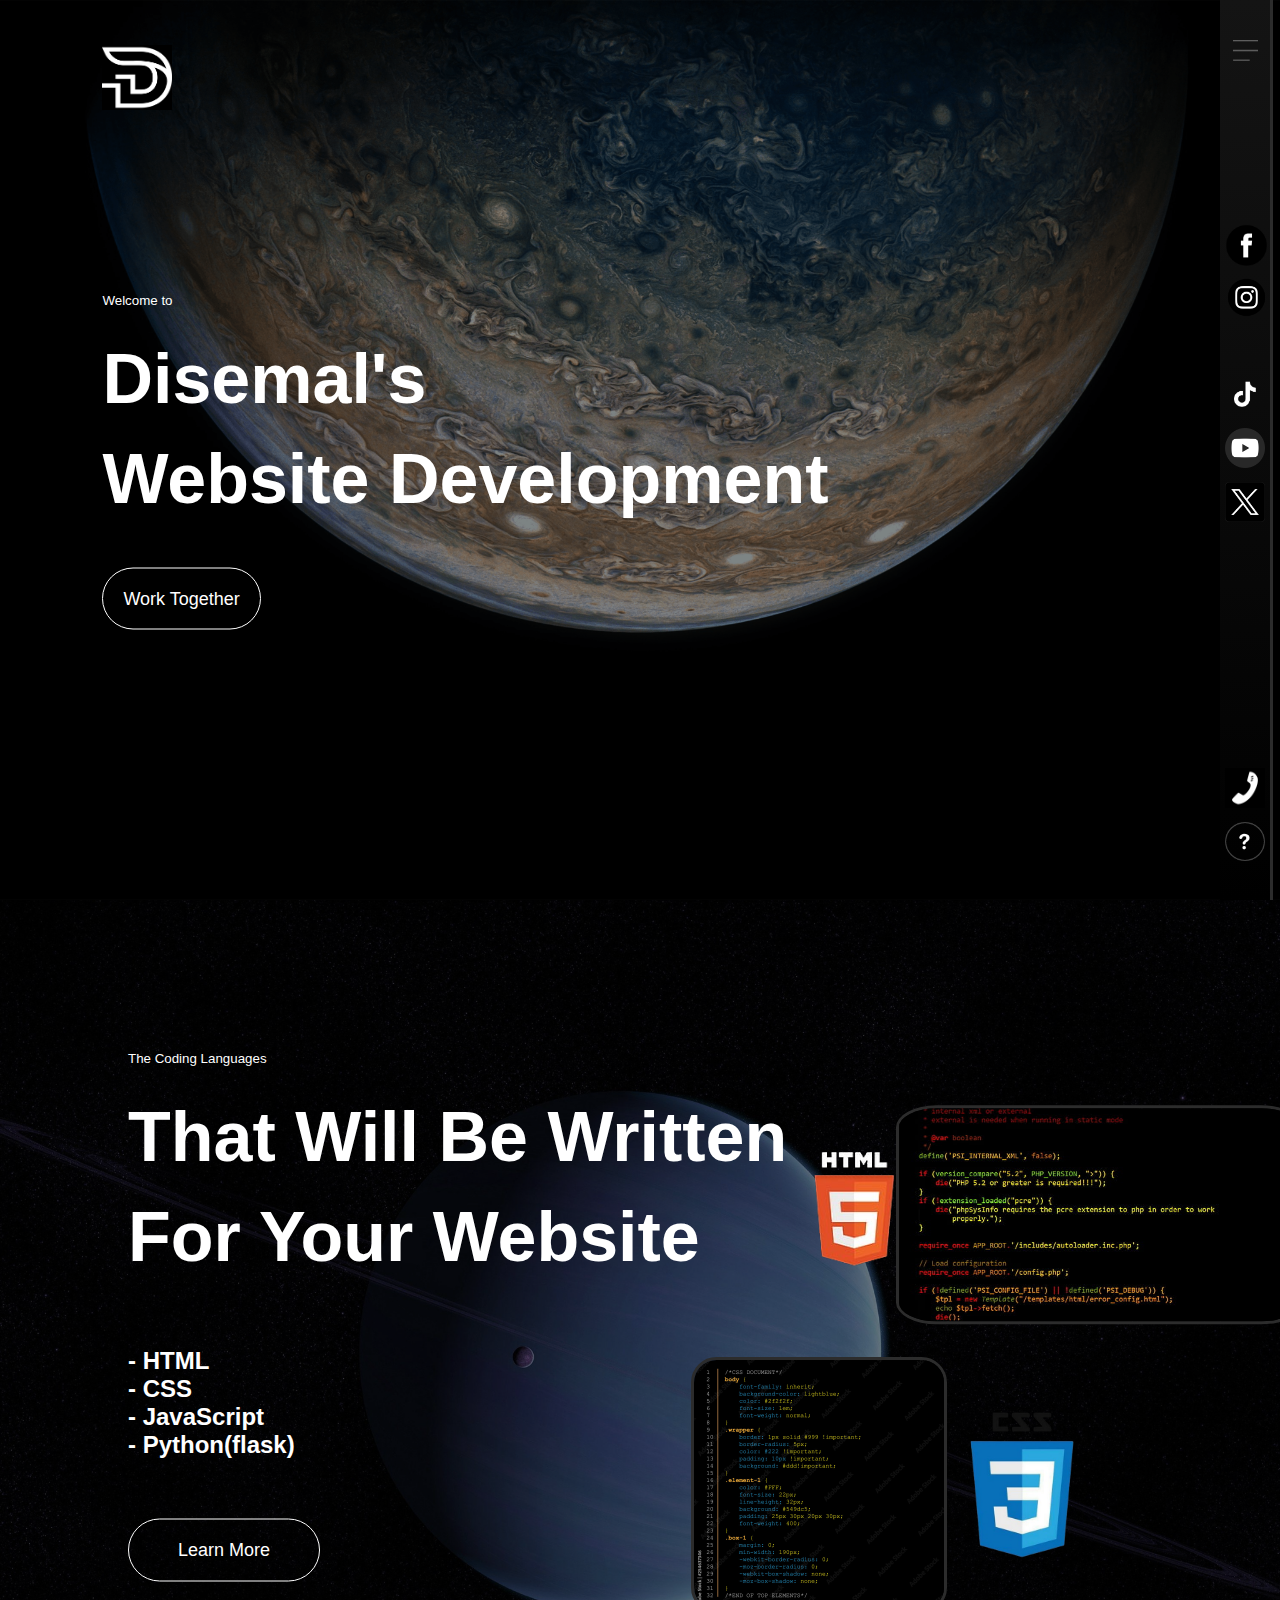
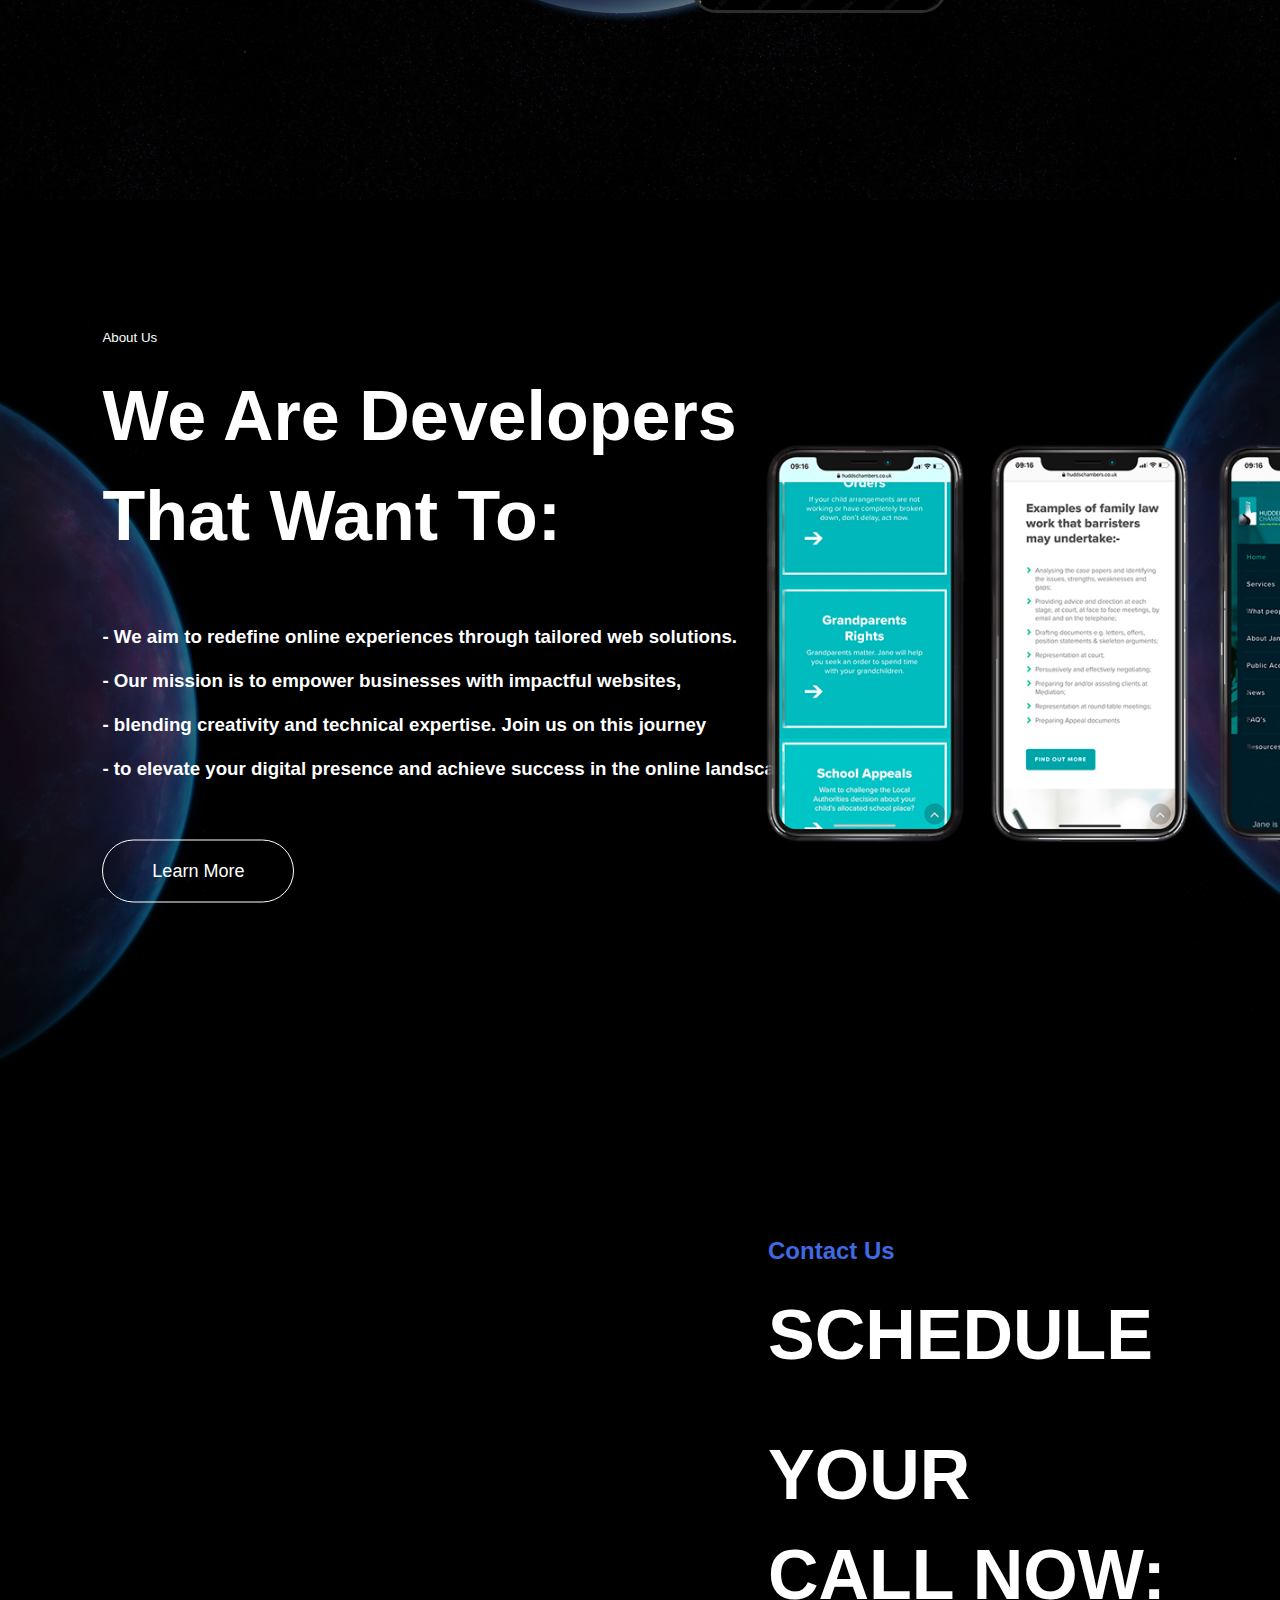
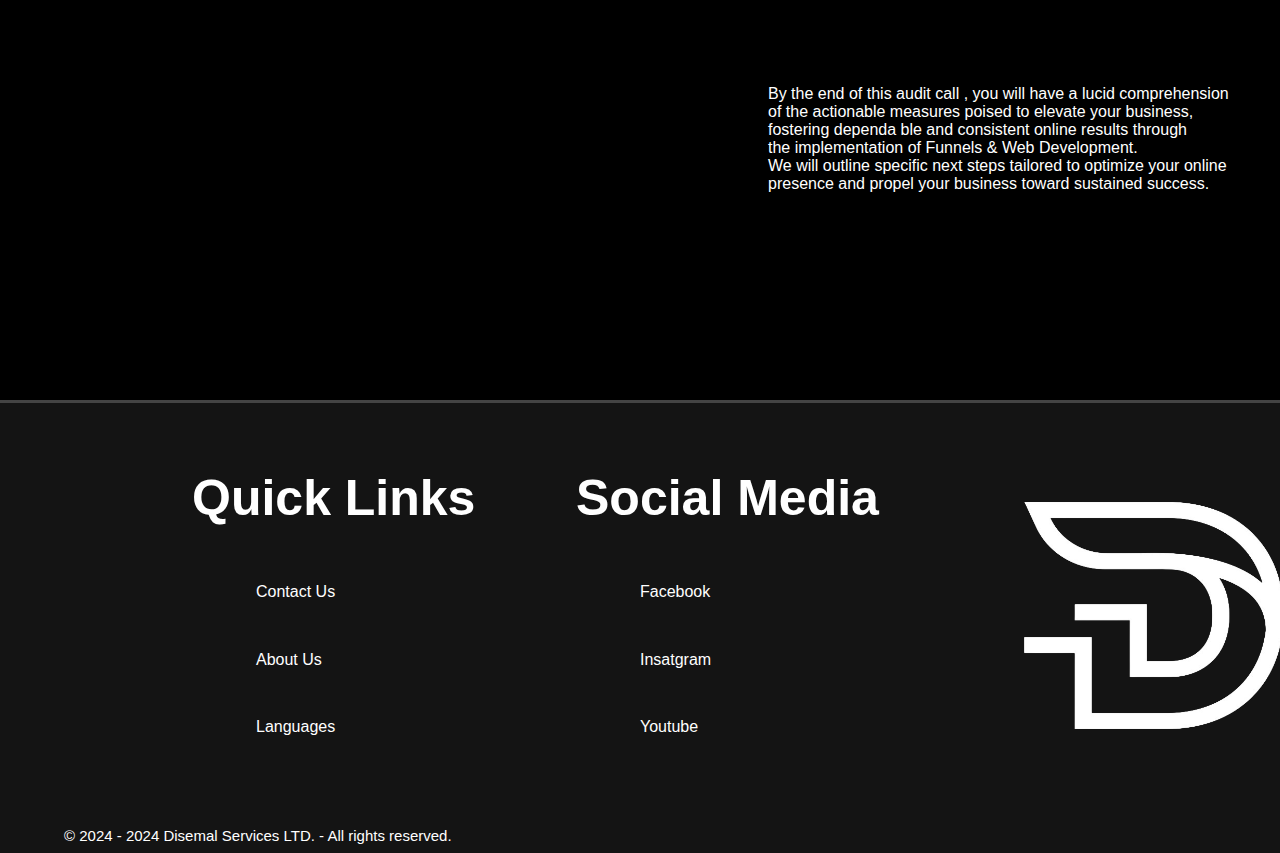
<file: index.html>
<!DOCTYPE html>
<html lang="en">
<head>
    <meta charset="UTF-8">
    <meta name="viewport" content="width=device-width, initial-scale=1.0">
    <title>DISEMAL | Services</title>
    <link rel="icon" type="image/x-icon" href="DisemalW2.png">
    <link rel="stylesheet" href="home.css">
</head>
<body>
    <div class="hero">                                                                                                                     
        <div class="header">
            <img src="logop.png" class="logo">
            <div class="astroid">
                <img src="blue.png">
                <img src="blue.png">
                <img src="blue.png">
                <img src="blue.png">
                <img src="blue.png">
                <img src="blue.png">
                <img src="blue.png">
            </div>
            <div class="content">
                <small>Welcome to</small>
                <h1>Disemal's</h1><h1 class="web-h1">Website Development</h1>
                <a type="button" class="calendly-button2" href="https://www.calendly.com/disemal">Work Together</a>
            </div>
            <div class="side-bar">
                <img src="menu.png" class="menu">
                <div class="small-links">
                    <a href="https://www.facebook.com/disemal"><img src="facebook.png" class="facebook"></a>
                    <a href="https://www.instagram.com/disemal"><img src="instagram.png" class="instagram"></a>
                 </div>
                <div class="social-links">
                    <a href="https://www.tiktok.com/disemal.com"><img src="tiktok.png"></a>
                    <a href="https://www.youtube.com/channel/UC2goJJKSnFL5u30ZYFzZu5g"><img src="youtube.png"></a>
                    <a href="https://www.x.com/disemal"><img src="x.png"></a>
                </div>
                <div class="useful-links">
                    <a href="Contact Us.html"><img src="call.jpg"></a>
                    <a href="About Us.html"><img src="info.png" ></a>
                </div>
            </div>
        </div> 
    </div>
    <div class="herop">
        <img src="logop.png" class="logop">
    </div>
    <div class="home">
        <div class="content2">
            <small>The Coding Languages</small>
            <h1>That Will Be Written</h1><h1 class="web-h1">For Your Website</h1>
            <h2 class="onlyPhone">- HTML<br>- CSS<br>- JavaScript<br>- Python(flask)</h2>
            <a href="https://www.calendly.com/disemal/" type="button" class="learnmore-button">Learn More</a>
        </div>
        <img src="htmll.png" class="htmll">
        <img src="html.jpg" class="html"> 
        <img src="cssl.png" class="cssl">
        <img src="css.jpg" class="css"> 
        <div class="astroid2">
            <img src="blue.png">
            <img src="blue.png">
            <img src="blue.png">
            <img src="blue.png">
            <img src="blue.png">
            <img src="blue.png">
            <img src="blue.png">
        </div>
    </div>
    <div class="homep">
        <img src="codingp.png" class="codingp">
    </div>
    <div class="home2">
        <div class="content3">
            <small>About Us</small>
            <h1>We Are Developers</h1><h1 class="web-h1">That Want To:</h1>
            <h3 class="h2smaller">
                - We aim to redefine online experiences through tailored web solutions.
               <br><br> - Our mission is to empower businesses with impactful websites, 
               <br><br> - blending creativity and technical expertise. Join us on this journey 
               <br><br>- to elevate your digital presence and achieve success in the online landscape.
            </h3>
            <a href="https://www.calendly.com/disemal/" type="button" class="learnmore-button">Learn More</a>
        </div>
        <img src="iphones2.png" class="iphone">
        <div class="astroid3">
            <img src="blue.png">
            <img src="blue.png">
            <img src="blue.png">
            <img src="blue.png">
            <img src="blue.png">
            <img src="blue.png">
            <img src="blue.png">
        </div>
    </div>
    <div class="home2p">
        <img src="websitep.png" class="websitep">
    </div>
    <div class="para">
        <div class="content3">
            <h2>Contact Us</h2>
            <h1>SCHEDULE YOUR</h1><h1 class="web-h1">CALL NOW:</h1>
            <p class="h3smaller">
                 By the end of this audit call
                , you will have a lucid comprehension<br> of the actionable measures poised to elevate your business,
                <br> fostering dependa
                ble and consistent online results through 
                <br>the implementation of Funnels & Web Development.
                <br>
                 We will outline specific next steps tailored to optimize your online 
                 <br>presence and propel your business toward sustained success.
            </p>
        </div>
    </div>
    <div class="cal">
        <div class="calendly-inline-widget" data-url="https://calendly.com/disemal/website-development?hide_gdpr_banner=1" style="min-width:320px;height:700px;"></div>
        <script type="text/javascript" src="https://assets.calendly.com/assets/external/widget.js" async></script>
    </div>
    <div class="cal2">
        <div class="calendly-inline-widget" data-url="https://calendly.com/disemal/website-development?hide_gdpr_banner=1" style="min-width:320px;height:700px;"></div>
        <script type="text/javascript" src="https://assets.calendly.com/assets/external/widget.js" async></script>
        <div class="content3">
            <h2>Contact Us</h2>
            <h1>SCHEDULE YOUR</h1><h1 class="web-h1">CALL NOW:</h1>
            <p class="h3smaller">
                 By the end of this audit call
                , you will have a lucid comprehension<br> of the actionable measures poised to elevate your business,
                <br> fostering dependa
                ble and consistent online results through 
                <br>the implementation of Funnels & Web Development.
                <br>
                 We will outline specific next steps tailored to optimize your online 
                 <br>presence and propel your business toward sustained success.
            </p>
        </div>
    </div>
    <div class="footer">
        <h1 class="column1">Social Media</h1>
        <a class="row" href="https://calendly.com/disemal"> Contact Us</a>
        <a class="row1" href="about.html"> About Us</a>
        <a class="row2" href="coding.html"> Languages</a>
        <h1 class="column2">Quick Links</h1>
        <a class="row3" href="https://facebook.com/disemal">Facebook </a>
        <a class="row4" href="https://instagram.com/disemal"> Insatgram </a>
        <a class="row5" href="https://www.youtube.com/channel/UC2goJJKSnFL5u30ZYFzZu5g"> Youtube </a>
        <img src="logop2.png" class="footerlogo">
        <p>© 2024 - 2024 Disemal Services LTD. - All rights reserved.</p>
    </div>




















</body>
</html>
</file>
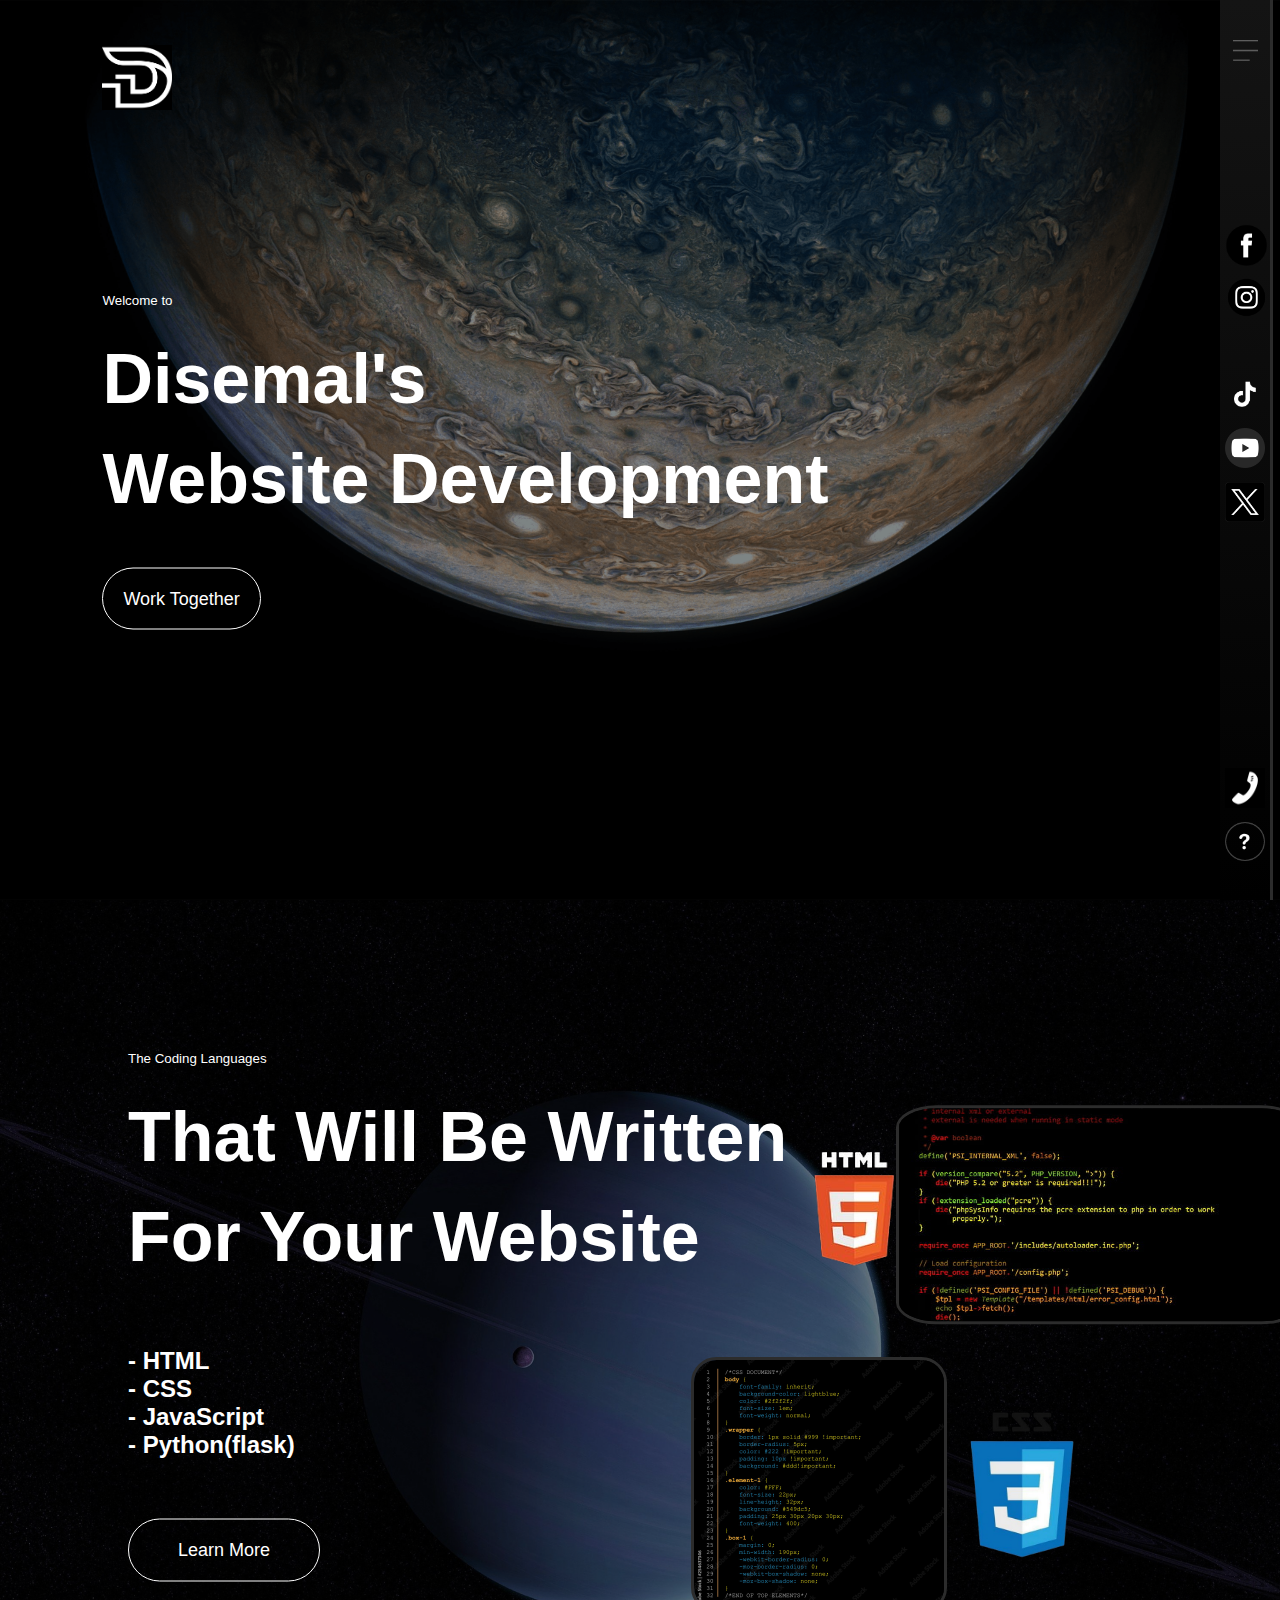
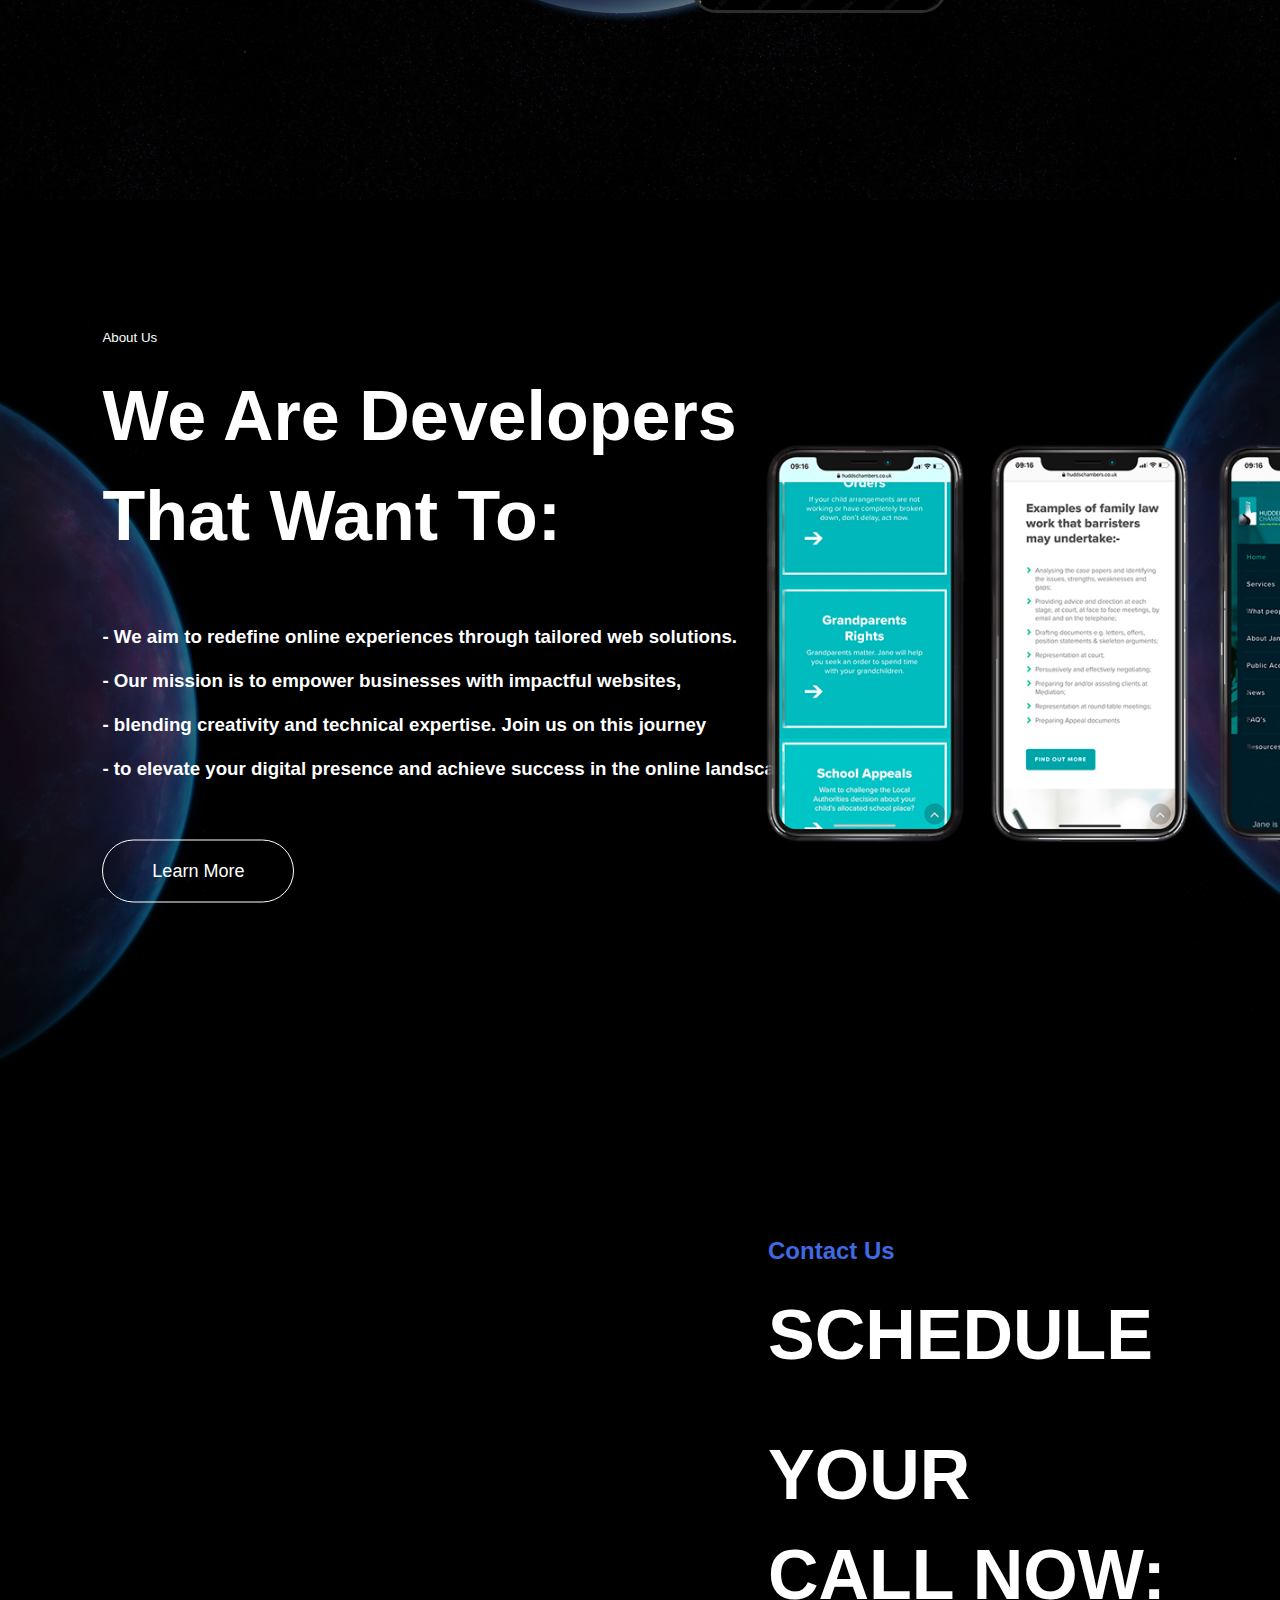
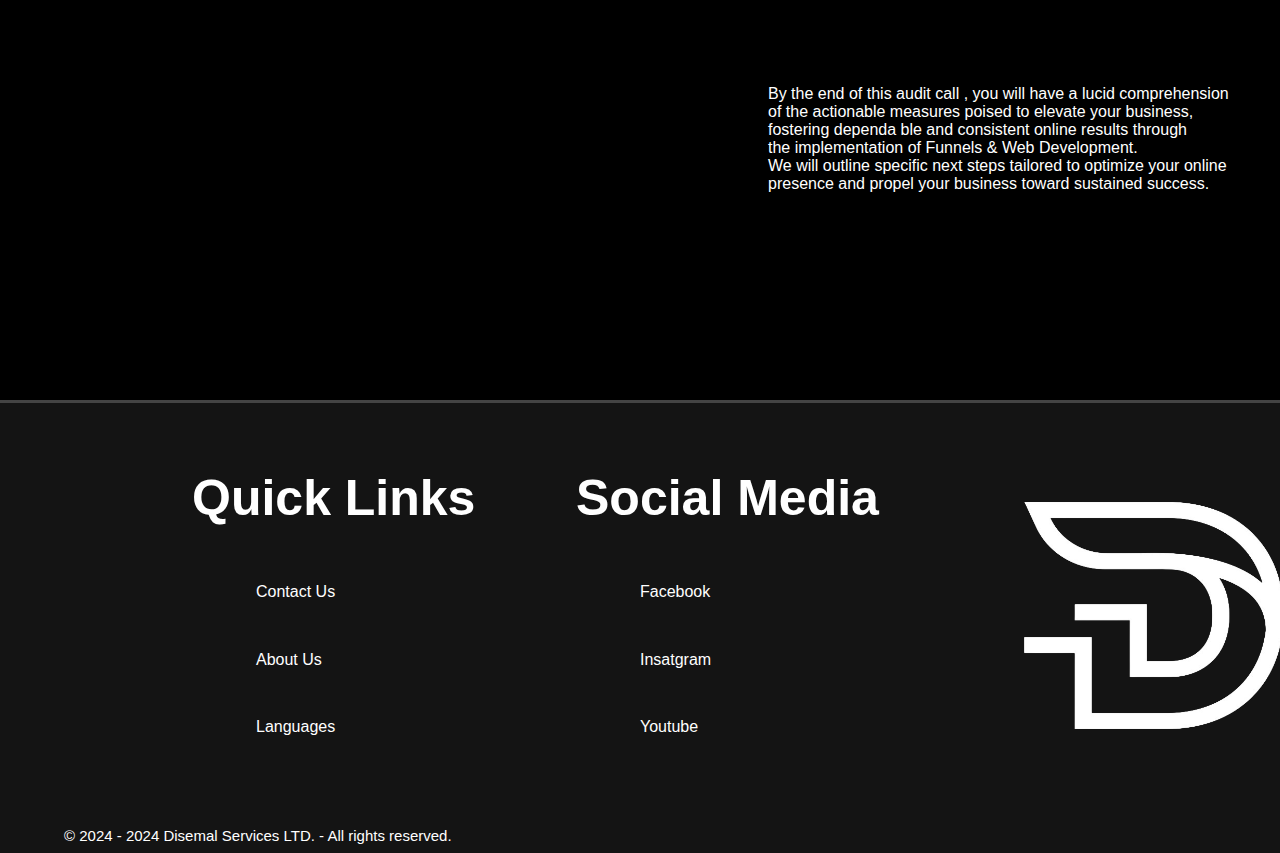
<file: home.html>
<!DOCTYPE html>
<html lang="en">
<head>
    <meta charset="UTF-8">
    <meta name="viewport" content="width=device-width, initial-scale=1.0">
    <title>DISEMAL | Services</title>
    <link rel="icon" type="image/x-icon" href="DisemalW2.png">
    <link rel="stylesheet" href="home.css">
</head>
<body>
    <div class="hero">                                                                                                                     
        <div class="header">
            <img src="logop.png" class="logo">
            <div class="astroid">
                <img src="blue.png">
                <img src="blue.png">
                <img src="blue.png">
                <img src="blue.png">
                <img src="blue.png">
                <img src="blue.png">
                <img src="blue.png">
            </div>
            <div class="content">
                <small>Welcome to</small>
                <h1>Disemal's</h1><h1 class="web-h1">Website Development</h1>
                <a type="button" class="calendly-button2" href="https://www.calendly.com/disemal">Work Together</a>
            </div>
            <div class="side-bar">
                <img src="menu.png" class="menu">
                <div class="small-links">
                    <a href="https://www.facebook.com/disemal"><img src="facebook.png" class="facebook"></a>
                    <a href="https://www.instagram.com/disemal"><img src="instagram.png" class="instagram"></a>
                 </div>
                <div class="social-links">
                    <a href="https://www.tiktok.com/disemal"><img src="tiktok.png"></a>
                    <a href="https://www.youtube.com/disemal"><img src="youtube.png"></a>
                    <a href="https://www.x.com/disemal"><img src="x.png"></a>
                </div>
                <div class="useful-links">
                    <a href="Contact Us.html"><img src="call.jpg"></a>
                    <a href="About Us.html"><img src="info.png" ></a>
                </div>
            </div>
        </div> 
    </div>
    <div class="herop">
        <img src="logop.png" class="logop">
    </div>
    <div class="home">
        <div class="content2">
            <small>The Coding Languages</small>
            <h1>That Will Be Written</h1><h1 class="web-h1">For Your Website</h1>
            <h2 class="onlyPhone">- HTML<br>- CSS<br>- JavaScript<br>- Python(flask)</h2>
            <a href="https://www.calendly.com/disemal/" type="button" class="learnmore-button">Learn More</a>
        </div>
        <img src="htmll.png" class="htmll">
        <img src="html.jpg" class="html"> 
        <img src="cssl.png" class="cssl">
        <img src="css.jpg" class="css"> 
        <div class="astroid2">
            <img src="blue.png">
            <img src="blue.png">
            <img src="blue.png">
            <img src="blue.png">
            <img src="blue.png">
            <img src="blue.png">
            <img src="blue.png">
        </div>
    </div>
    <div class="homep">
        <img src="codingp.png" class="codingp">
    </div>
    <div class="home2">
        <div class="content3">
            <small>About Us</small>
            <h1>We Are Developers</h1><h1 class="web-h1">That Want To:</h1>
            <h3 class="h2smaller">
                - We aim to redefine online experiences through tailored web solutions.
               <br><br> - Our mission is to empower businesses with impactful websites, 
               <br><br> - blending creativity and technical expertise. Join us on this journey 
               <br><br>- to elevate your digital presence and achieve success in the online landscape.
            </h3>
            <a href="https://www.calendly.com/disemal/" type="button" class="learnmore-button">Learn More</a>
        </div>
        <img src="iphones2.png" class="iphone">
        <div class="astroid3">
            <img src="blue.png">
            <img src="blue.png">
            <img src="blue.png">
            <img src="blue.png">
            <img src="blue.png">
            <img src="blue.png">
            <img src="blue.png">
        </div>
    </div>
    <div class="home2p">
        <img src="websitep.png" class="websitep">
    </div>
    <div class="para">
        <div class="content3">
            <h2>Contact Us</h2>
            <h1>SCHEDULE YOUR</h1><h1 class="web-h1">CALL NOW:</h1>
            <p class="h3smaller">
                 By the end of this audit call
                , you will have a lucid comprehension<br> of the actionable measures poised to elevate your business,
                <br> fostering dependa
                ble and consistent online results through 
                <br>the implementation of Funnels & Web Development.
                <br>
                 We will outline specific next steps tailored to optimize your online 
                 <br>presence and propel your business toward sustained success.
            </p>
        </div>
    </div>
    <div class="cal">
        <div class="calendly-inline-widget" data-url="https://calendly.com/disemal/website-development?hide_gdpr_banner=1" style="min-width:320px;height:700px;"></div>
        <script type="text/javascript" src="https://assets.calendly.com/assets/external/widget.js" async></script>
    </div>
    <div class="cal2">
        <div class="calendly-inline-widget" data-url="https://calendly.com/disemal/website-development?hide_gdpr_banner=1" style="min-width:320px;height:700px;"></div>
        <script type="text/javascript" src="https://assets.calendly.com/assets/external/widget.js" async></script>
        <div class="content3">
            <h2>Contact Us</h2>
            <h1>SCHEDULE YOUR</h1><h1 class="web-h1">CALL NOW:</h1>
            <p class="h3smaller">
                 By the end of this audit call
                , you will have a lucid comprehension<br> of the actionable measures poised to elevate your business,
                <br> fostering dependa
                ble and consistent online results through 
                <br>the implementation of Funnels & Web Development.
                <br>
                 We will outline specific next steps tailored to optimize your online 
                 <br>presence and propel your business toward sustained success.
            </p>
        </div>
    </div>
    <div class="footer">
        <h1 class="column1">Social Media</h1>
        <a class="row" href="contact.html"> Contact Us</a>
        <a class="row1" href="about.html"> About Us</a>
        <a class="row2" href="coding.html"> Languages</a>
        <h1 class="column2">Quick Links</h1>
        <a class="row3" href="https://facebook.com/disemal">Facebook </a>
        <a class="row4" href="https://instagram.com/disemal"> Insatgram </a>
        <a class="row5" href="https://youtube.com/disemal"> Youtube </a>
        <img src="logop2.png" class="footerlogo">
        <p>© 2024 - 2024 Disemal Services LTD. - All rights reserved.</p>
    </div>




















</body>
</html>
</file>
<file: home.css>
*{
    margin: 0px;
    padding: 0px;
    font-family: sans-serif;
}

html::-webkit-scrollbar {
    background: black;
    width: 1.75vw;
}

html::-webkit-scrollbar-thumb{
    background-color: rgb(44, 44, 44);
    border-radius: 20px;
    border: 7px solid rgb(34, 34, 34);
}
html::-webkit-scrollbar-thumb:hover{
    background-color: rgb(39, 39, 39);
    border-radius: 20px;
    border: 7px solid rgb(31, 31, 31);
}
html::-webkit-scrollbar-thumb:active{
    background-color: rgb(34, 34, 34);
    border-radius: 20px;
    border: 7px solid rgb(29, 29, 29);
}
.hero{
    width: 100%;
    height: 100vh;
    background-image: url("background.png");
    background-size: cover;
    background-position: center;
    position: relative;
    overflow: hidden;
}

@keyframes transitionIn {
    from {
        opacity: 0;
        transform: rotateX(-10deg);
    }
    to {
        opacity: 1;
        transform: rotateX(0);
    }
}

@keyframes transitionIn2 {
    from {
        opacity: 0;
        transform: rotateX(-10deg);
        transform: translateY(-50%);
    }
    to {
        opacity: 1;
        transform: rotateX(0);
        transform: translateY(-50%);
    }
}

.calendly-button{
    display: inline-block;
    font-size: 18px;
    background: transparent;
    width: 150px;
    color: rgb(255, 255, 255);
    padding: 20px;
    text-decoration: none;
    text-align: center;
    cursor: pointer;
    border-radius: 40px;
    border: 1px solid rgb(255, 255, 255);
    margin-top: 30px;
    margin-right: 100px;
    animation: transitionIn 4s;
}

.calendly-button:hover, .calendly-button2:hover{
    background-image: url("scroll.jpg");
    text-decoration: underline;
    border: 3px solid white;
    padding: 18px;
}

.calendly-button:active, .calendly-button2:active{
    color: black;
    background: white;
    border: 3px solid black;
    text-decoration: none;
}

.logo {
    width: 70px;
    height: 65px;
    margin-right: auto;
    animation: transitionIn 4s;
    position: absolute;
    top: 5%;
    left: 8%;
}


.astroid img{
    width: 50px;
    animation: bubble 7s linear infinite;
}

.astroid{
    width: 100%;
    display: flex;
    align-items: center;
    justify-content: space-around;
    position: absolute;
    bottom: -70px;
}

@keyframes bubble{
    0%{
        transform: translateY(0) ;
        opacity: 0;
    }
    50%{
        opacity: 1;
    }
    70%{
        opacity: 1;
    }
    100%{
        transform: translateY(-80vh) ;
        opacity: 0;
    }
}

.astroid img:nth-child(1){
    animation-delay: 2s;
    width: 25px;
}
.astroid img:nth-child(2){
    animation-delay: 1s;
}
.astroid img:nth-child(3){
    animation-delay: 3s;
    width: 25px;
}
.astroid img:nth-child(4){
    animation-delay: 4.5s;
}
.astroid img:nth-child(5){
    animation-delay: 3s;
}
.astroid img:nth-child(6){
    animation-delay: 6s;
    width: 20px;
}
.astroid img:nth-child(7){
    animation-delay: 7s;
    width: 35px;

}

.calendly-button2 {
    font-size: 18px;
    background: transparent;
    width: 150px;
    color: rgb(255, 255, 255);
    padding: 20px;
    text-decoration: none;
    text-align: center;
    cursor: pointer;
    border-radius: 40px;
    border: 1px solid rgb(255, 255, 255);
}

.content{
    animation: transitionIn2 5s;
    color: #ffffff;
    position: absolute;
    top: 50%;
    left: 8%;
    z-index: 2;
    margin-top: 0px;
    transform: translateY(-50%);
}

h1{
    font-size: 70px;  
    line-height: 2;
}

.web-h1{
    margin-top: -40px;
    margin-bottom: 40px;
}
.header {
    list-style: none;
    display: flex;
}

.side-bar {
    width: 50px;
    height: 100vh;
    background: linear-gradient(rgb(20, 20, 20), black);
    position: absolute;
    right: 0;
    top: 0;
    border-left: 5px solid linear-gradient(rgb(44, 44, 44), black);
    border-right: 3px solid rgb(44, 44, 44);
    animation: transitionIn 3s;
    margin-right: 7px;
}

.menu{
    display: block;
    width: 25px;
    margin: 40px auto 0;
}

.social-links img{
    width: 40px;
    margin: 5px auto;
    cursor: pointer;
}

.small-links img{
    width: 55px;
    margin-left: 4px;
    cursor: pointer;
}

.useful-links img{
    width: 40px;
    margin: 5px auto;
    cursor: pointer;
}

.social-links{
    width: 50px;
    text-align: center;
    position: absolute;
    top: 50%;
    transform: translateY(-50%);
}

.small-links{
    width: 50px;
    text-align: center;
    position: absolute;
    top: 30%;
    right: 10%;
    transform: translateY(-50%);
}

.useful-links{
    width: 50px;
    text-align: center;
    position: absolute;
    bottom: 30px;
}

.home{
    width: 100%;
    height: 100vh;
    background-image: url("saturn.png");
    background-size: cover;
    background-position: center;
    position: relative;
    overflow: hidden;
}

.home2{
    width: 100%;
    height: 100vh;
    background-image: url("uranus.png");
    background-size: cover;
    background-position: center;
    position: relative;
    overflow: hidden;
}
.homep{
    display: none;
    width: 100%;
    height: 60vh;
    background-image: url("saturn.png");
    background-size: cover;
    background-position: center;
    position: relative;
    overflow: hidden;
}
.home2p{
    display: none;
    width: 100%;
    height: 60vh;
    background-image: url("saturn.png");
    background-size: cover;
    background-position: center;
    position: relative;
    overflow: hidden;
}

.herop{
    display: none;
    width: 100%;
    height: 60vh;
    background-image: url("saturn.png");
    background-size: cover;
    background-position: center;
    position: relative;
    overflow: hidden;
}

.para{
    display: none;
    background-color: black;
    color: #ffffff;
    width: 100%;
    height: 70vh;
    background-size: cover;
    background-position: center;
    position: relative;
    overflow: hidden;
}

.cal{
    display: none;
    background: black;
    width: 100%;
    height: 120vh;
    background-size: cover;
    background-position: center;
    position: relative;
    overflow: hidden;
}
.cal2{
    background: black;
    width: 100%;
    height: 100vh;
    background-size: cover;
    background-position: center;
    position: relative;
    overflow: hidden;
}
.cal2 .calendly-inline-widget{
    width: 700px;
    top: 10%;
    left: 15%;
}

.cal2 .content3{
    left: 60%;
}
.cal2 .content3 h2{
    color: royalblue;
}

.footer{
    background: #141414;
    width: 100%;
    height: 50vh;
    background-size: cover;
    background-position: center;
    position: relative;
    overflow: hidden;
    border-top: 3px solid #444;
    color: white;
}


.footerlogo{
    position: absolute;
    width: 260px;
    height: 245px;
    top: 20%;
    left: 80%;
}

.footer a{
    margin-right: 10px;
    text-decoration: none;
    color: white;
}

.footer a:hover{
    margin-right: 10px;
    text-decoration: none;
    color: rgb(180, 179, 179);
    text-decoration: underline;
}
.footer h1{
    margin-right: 10px;
    font-size: 50px;
}
.footer .column1{
    position: absolute;
    left: 45%;
    top: 10%;
}
.footer .column2{
    position: absolute;
    left: 15%;
    top: 10%;
}

.linksp p{
    display: none;
}

.footer p{
    position: absolute;
    bottom: 2%;
    font-size: 15px;
    left: 5%;
}

.row{
    position: absolute;
    top: 40%;
    left: 20%;
}
.row1{
    position: absolute;
    top: 55%;
    left: 20%;
}
.row2{
    position: absolute;
    top: 70%;
    left: 20%;
}


.row3{
    position: absolute;
    top: 40%;
    left: 50%;
}
.row4{
    position: absolute;
    top: 55%;
    left: 50%;
}
.row5{
    position: absolute;
    top: 70%;
    left: 50%;
}







@media screen and (max-width: 600px){
    .logo{
        width: 120px;
        height: 100px;
        visibility: collapse;
    }
    .hero{
        background-image: url("backgrounds2.png"); 
    }
    .home2{
        background-image: url("uranus2.png");
    }
    .home{
        background-image: url("saturn2.png");
    }
    .home2p{
        visibility: visible;
        background: black;
        display: flex;
        justify-content: center;
        align-items: center;
    }

    .para{
        visibility: visible;
        background: black;
        display: flex;
        justify-content: center;
        align-items: center;
    }
    .linksp{
        visibility: visible;
        background: black;
        display: flex;
        justify-content: center;
        align-items: center;
    }
    .linksp img{
        position:absolute;
        top: 10%;
        width: 90px;
        height: 80px;
    }
    .footer a{
        display: none;
    }
    .footer h1{
        display: none;
    }
    .footer{
        background-image: url("darkblack.jpg");
        height: 10vh;
        border: none;
        border-top: 2px solid #444;
    }
    .footer p{
        position: absolute;
        bottom: 50%;
        top: 50%;
    }
    .herop{
        visibility: visible;
        background: black;
        display: flex;
        justify-content: center;
        align-items: center;
    }

    .homep{
        visibility: visible;
        background: black;
        display: flex;
        justify-content: center;
        align-items: center;
    }
    .websitep{
        width: 350px;
        height: 350px;
        
    }

    .codingp{
        width: 400px;
        height: 400px;
    }

    .logop{
        width: 300px;
        height: 290px;
    }

    .test{
        visibility: collapse;
    }
    .test2{
        visibility: collapse;
    }
    .iphone{
        visibility: collapse;
    }
    .calendly-button{
        margin-right: 20px;
        padding-top: 20px;
    }
    h1{
        font-size: 30px;
    }
    .web-h1{
        margin-top: -20px;
    }

    .side-bar {
        width: 100%;
        height: 50px;
        top: 0;
        bottom: auto;
        display: flex;
        align-items: center;
        justify-content: space-between;
        padding: 0 10px;
        box-sizing: border-box;
        border-bottom: 3px solid WHITE;
        border-left: 0px;
        background-image: url("scroll.jpg");
        margin-right: 0px;
        border-right: none;
        background: black;
        visibility: collapse;
    }
    .social-links{
        width: auto;
        position: unset;
        transform: none;
    }
    .small-links{
        width: auto;
        position: unset;
        transform: none;
        margin-left: 0px;
        margin-right: 0px;
    }
    .instagram{
        margin-bottom: 5px;
    }

    .useful-links{
        width: auto;
        position: unset;
    }
    .menu{
        width: 18px;
        margin: 0;
    }
    .social-links img, .useful-links img{
        width: 30px;
        margin-right: 5px;
    }

    .htmll{
        visibility: collapse;
    }
    .html{
        visibility: collapse;
    }
    .css{
        visibility: collapse;
    }
    .cssl{
        visibility: collapse;
    }

    .content3 h3{
        font-size: 16px;
 
    }
    .para{
        visibility: visible;
    }
    .cal{
        visibility: visible;
        background: black;
        display: flex;
        justify-content: center;
        align-items: center;
    }
    .cal2{
        display: none;
    }
    .content3{
        animation: transitionIn2 6s;
        color: #ffffff;
        position: absolute;
        z-index: 2;
        top: 35%;
        left: 8%;
        right: 8%;
        margin-top: 100px;
        transform: translateY(-50%);
        margin-left: auto; 
    }
    .column1{
        visibility: collapse;
    }
    .column2{
        visibility: collapse;
    }
    .footerlogo{
        visibility: collapse;
    }
}

@media screen and (max-width: 900px) and (min-width: 600px){

}

.htmll{
    color: white;
    border-radius: 10%;
    position:absolute;
    top: 35%;
    left: 49%;
    transform: translateY(-50%);
    width: 450px;
    animation: transitionIn2 7s;
    z-index: 2;
}

.html{
    color: white;
    border-radius: 10%;
    position:absolute;
    top: 35%;
    left: 70%;
    transform: translateY(-50%);
    width: 400px;
    background: transparent;
    z-index: 2;
    border: 3px solid rgb(44, 44, 44);
}
.cssl{
    color: white;
    border-radius: 10%;
    position:absolute;
    top: 65%;
    left: 72%;
    transform: translateY(-50%);
    width: 200px;
    animation: transitionIn2 8s;
    z-index: 2;
}

.css{
    color: white;
    border-radius: 10%;
    position:absolute;
    top: 65%;
    left: 54%;
    transform: translateY(-50%);
    width: 250px;
    z-index: 2;
    border: 3px solid rgb(44, 44, 44);
}

.content2 {
    animation: transitionIn2 6s;
    color: #ffffff;
    position: absolute;
    z-index: 2;
    top: 35%;
    left: 10%;
    margin-top: 100px;
    transform: translateY(-50%);
}
.astroid2 img{
    width: 50px;
    animation: bubble2 7s linear infinite;
}

.astroid2{
    width: 100%;
    display: flex;
    align-items: center;
    justify-content: space-around;
    position: absolute;
    bottom: -70px;
}

@keyframes bubble2{
    0%{
        transform: translateY(-80vh) ;
        transform: translateX(1);
        opacity: 0;
    }
    50%{
        opacity: 1;
    }
    70%{
        opacity: 1;
    }
    100%{
        transform: translateY(0);
        transform: translateX(100vh);
        opacity: 0;
    }
}

.astroid2 img:nth-child(1){
    animation-delay: 2s;
    width: 25px;
}
.astroid2 img:nth-child(2){
    animation-delay: 1s;
}
.astroid2 img:nth-child(3){
    animation-delay: 3s;
    width: 25px;
}
.astroid2 img:nth-child(4){
    animation-delay: 4.5s;
}
.astroid2 img:nth-child(5){
    animation-delay: 3s;
}
.astroid2 img:nth-child(6){
    animation-delay: 6s;
    width: 20px;
}
.astroid2 img:nth-child(7){
    animation-delay: 7s;
    width: 35px;

}

.facebook img{
    width: 300px;
}

.content3 {
    animation: transitionIn2 6s;
    color: #ffffff;
    position: absolute;
    z-index: 2;
    top: 35%;
    left: 8%;
    margin-top: 100px;
    transform: translateY(-50%);
    margin-left: auto;            
}

.learnmore-button{
    display: inline-block;
    font-size: 18px;
    background: transparent;
    width: 150px;
    color: rgb(255, 255, 255);
    padding: 20px;
    text-decoration: none;
    text-align: center;
    cursor: pointer;
    border-radius: 40px;
    border: 1px solid rgb(255, 255, 255);
    margin-top: 60px;
    margin-right: 100px;
    animation: transitionIn 4s;
}

.learnmore-button:hover{
    background-image: url("scroll.jpg");
    text-decoration: underline;
    border: 3px solid white;
    padding: 18px;
}

.learnmore-button:active{
    color: black;
    background: white;
    border: 3px solid black;
    text-decoration: none;
}

.iphone{
    color: white;
    position:absolute;
    top: 50%;
    left: 50%;
    transform: translateY(-50%);
    width: 900px;
    background: transparent;
    animation: transitionIn2 7s;
    z-index: 2;
    margin-left: auto;
    margin-right: auto;

}

.astroid3 img{
    width: 50px;
    animation: bubble3 7s linear infinite;
}

.astroid3{
    width: 100%;
    display: flex;
    align-items: center;
    justify-content: space-around;
    position: absolute;
    bottom: -70px;
}

@keyframes bubble3{
    0%{
        transform: translateY(-80vh);
        transform: translateX(1);
        opacity: 0;
    }
    50%{
        opacity: 1;
    }
    70%{
        opacity: 1;
    }
    100%{
        transform: translateY(0);
        transform: translateX(-100vh);
        opacity: 0;
    }
}

.astroid3 img:nth-child(1){
    animation-delay: 2s;
    width: 25px;
}
.astroid3 img:nth-child(2){
    animation-delay: 1s;
}
.astroid3 img:nth-child(3){
    animation-delay: 3s;
    width: 25px;
}
.astroid3 img:nth-child(4){
    animation-delay: 4.5s;
}
.astroid3 img:nth-child(5){
    animation-delay: 3s;
}
.astroid3 img:nth-child(6){
    animation-delay: 6s;
    width: 20px;
}
.astroid3 img:nth-child(7){
    animation-delay: 7s;
    width: 35px;

}

.para h2{
    color: rgb(43, 107, 247);
}
</file>
